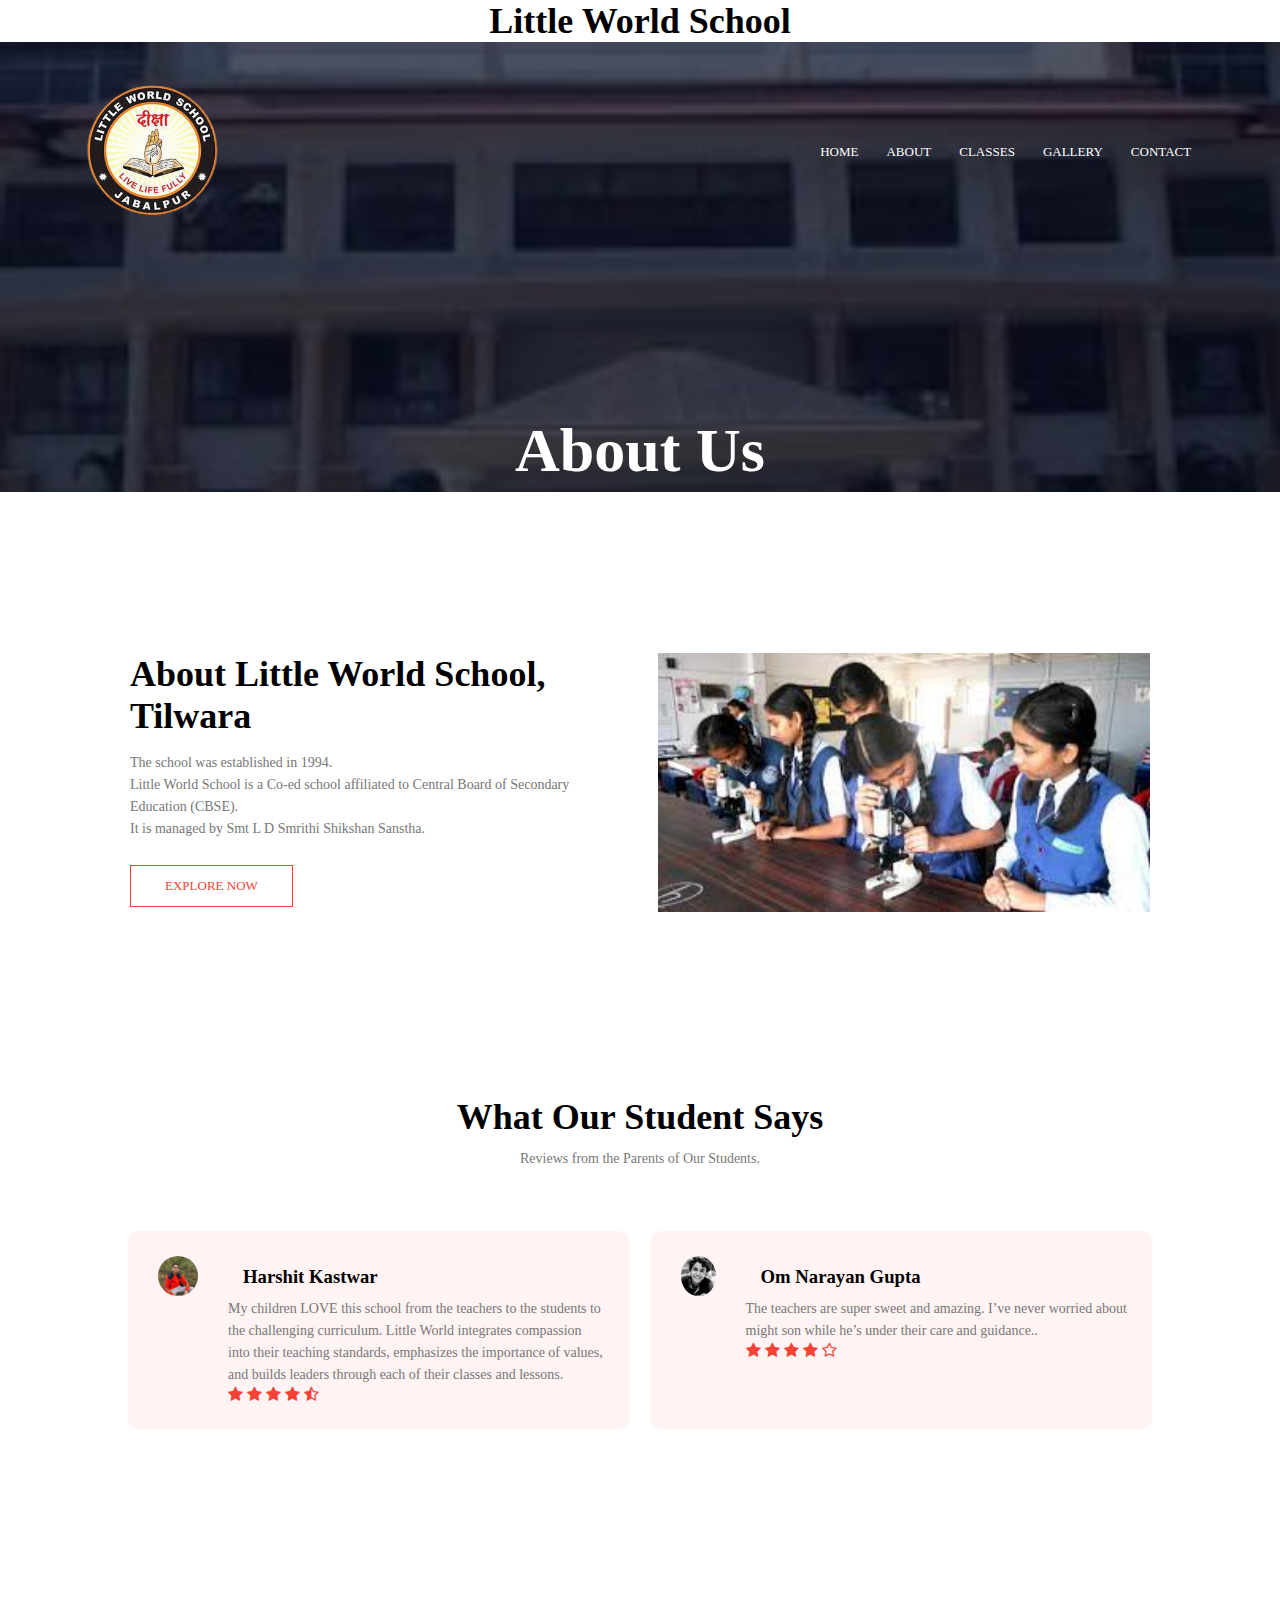
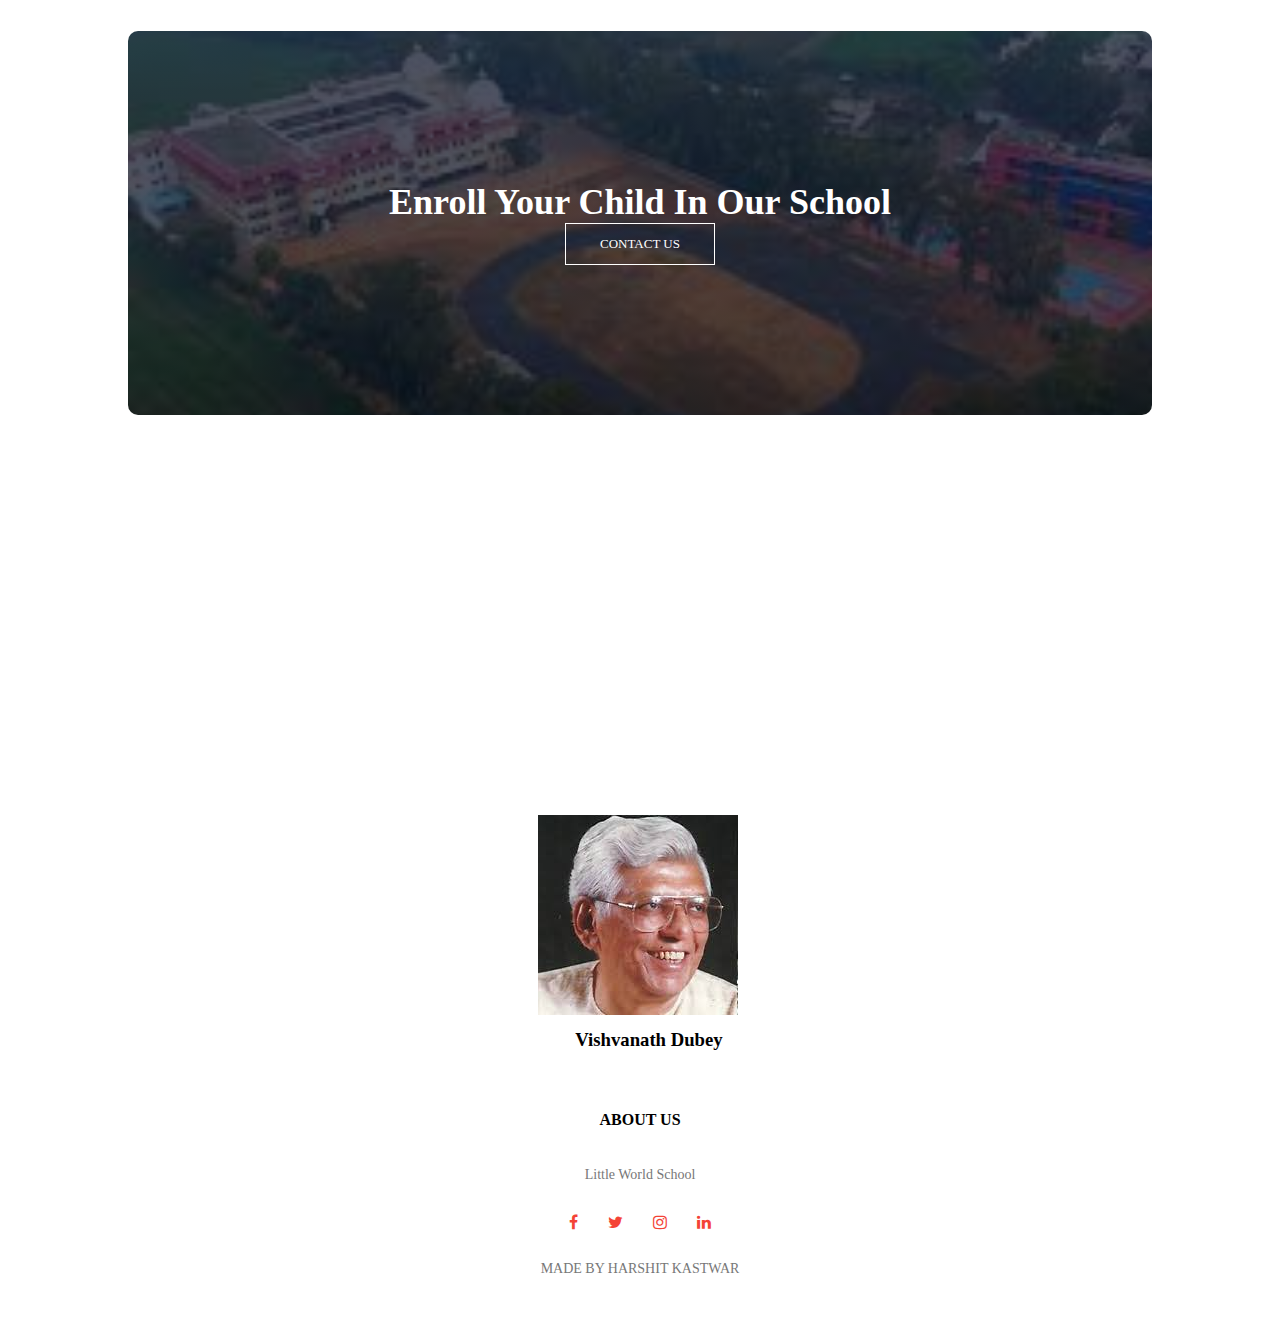
<file: about.html>
<!DOCTYPE html>
<html>
    <head>
        <meta name="viewport" content="with=device-width, initial-scale=1.0"
        <title><h1><center>Little World School</center></h1></title>
        <link rel="stylesheet" href="style.css">
<link rel="stylesheet" href="https://stackpath.bootstrapcdn.com/font-awesome/4.7.0/css/font-awesome.min.css">

    </head>
    <body>
        <section class="sub-header">
        <nav>
	<a href="index.html"><img src="images/logo.png"></a>
	<div class="nav-links" id="navLinks">
		<i class="fa fa-times" onclick="hidemenu()"></i>
	     <ul>
		<li><a href="index.html">HOME</a></li>
		<li><a href="about.html">ABOUT</a></li>
		<li><a href="classes.html">CLASSES</a></li>
		<li><a href="gallery.html">GALLERY</a></li>
		<li><a href="contact.html">CONTACT</a></li>
		</ul>
	       </div>
		   <i class="fa fa-bars" onclick="showmenu()"></i>
	</nav>
</section>
<div class="text-box">
    <h1>About Us</h1>
    
    </div>

<section class="about-us">
    <div class="row">
        <div class="about-col">
            <h1>About Little World School, Tilwara</h1>
        <p>The school was established in 1994.<br>
            Little World School is a Co-ed school affiliated to Central Board of Secondary Education (CBSE).<br>            
            It is managed by Smt L D Smrithi Shikshan Sanstha.</p>
            <a href="contact.html" class="hero-btn red-btn" >EXPLORE NOW</a>
        </div>
        <div class="about-col">
            <img src="images/about.jpg">
        </div>
    </div>

</section>



<section class="testimonials">
	<h1>What Our Student Says</h1>
	<p>Reviews from the Parents of Our Students.</p>

	<div class="row">
		<div class="testimonial-col">
			<img src="images/user1.png">
			<div>
				<h3>Harshit Kastwar</h3>
				<p>My children LOVE this school from the teachers to the students to the 
					challenging curriculum. Little World integrates compassion into their teaching 
					standards, emphasizes the importance of values, and builds leaders through 
					each of their classes and lessons.
				</p>
				<i class="fa fa-star"></i>
				<i class="fa fa-star"></i>
				<i class="fa fa-star"></i>
				<i class="fa fa-star"></i>
				<i class="fa fa-star-half-o"></i>

			</div>
		</div>
		<div class="testimonial-col">
			<img src="images/user2.png">
			<div>
				<h3>Om Narayan Gupta</h3>
				<p>The teachers are super sweet and amazing. 
					I’ve never worried about might son while he’s under their care and guidance..
				</p>
				<i class="fa fa-star"></i>
				<i class="fa fa-star"></i>
				<i class="fa fa-star"></i>
				<i class="fa fa-star"></i>
				<i class="fa fa-star-o"></i>

			</div>
		</div>
	</div>

</section>
<section class="cta">
	<h1>Enroll Your Child In Our School</h1>
	<a href="contact.html" class="hero-btn">CONTACT US</a>
</section>

<section class="sir">
    <img src="images/sir.png">
    <h3>Vishvanath Dubey</h3>
</section>

<section class="footer">
	<h4>ABOUT US</h4>
	<p>Little World School</p>
	<div class="icons">
		<a href="https://www.facebook.com"><i class="fa fa-facebook"></i></a>
		<a href="https://www.twitter.com"><i class="fa fa-twitter"></i></a>
		<a href="https://www.instagram.com"><i class="fa fa-instagram"></i></a>
		<a href="https://www.linkedin.com"><i class="fa fa-linkedin"></i></a>
	</div>
	<p>MADE BY HARSHIT KASTWAR</p>
</section>
</body>
</html>
</file>
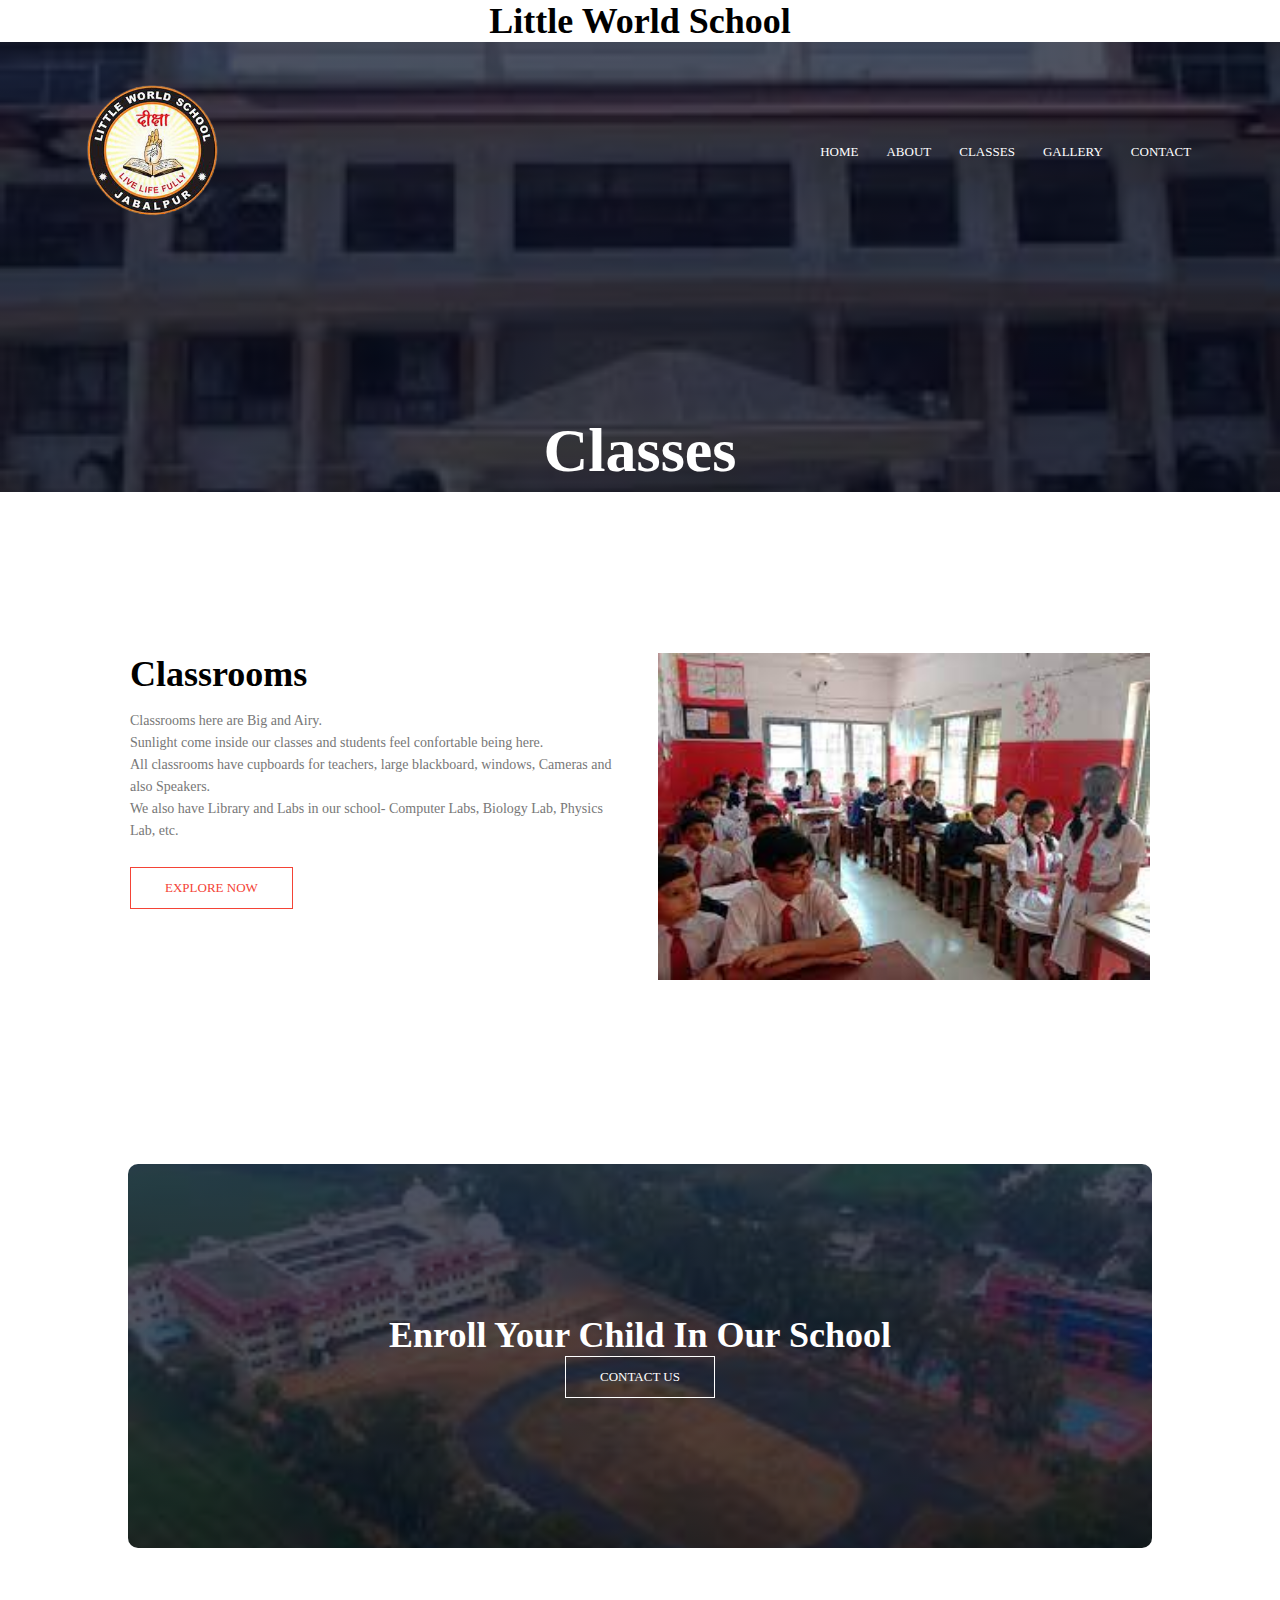
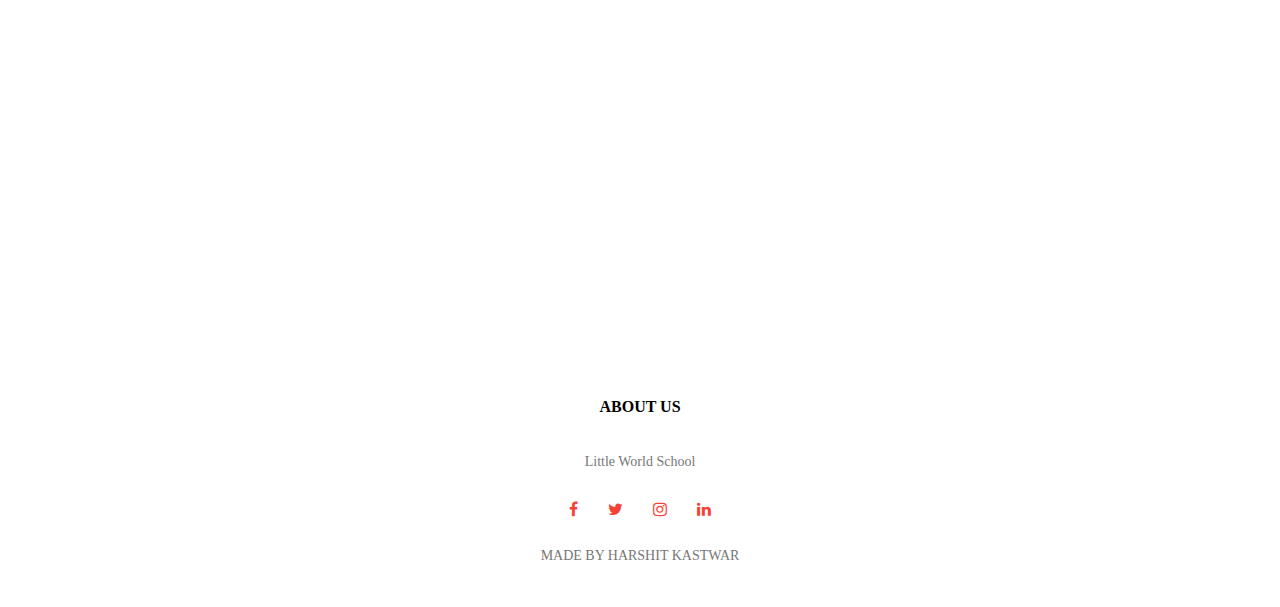
<file: classes.html>
<!DOCTYPE html>
<html>
    <head>
        <meta name="viewport" content="with=device-width, initial-scale=1.0"
        <title><h1><center>Little World School</center></h1></title>
        <link rel="stylesheet" href="style.css">
<link rel="stylesheet" href="https://stackpath.bootstrapcdn.com/font-awesome/4.7.0/css/font-awesome.min.css">

    </head>
    <body>
        <section class="sub-header">
        <nav>
	<a href="index.html"><img src="images/logo.png"></a>
	<div class="nav-links" id="navLinks">
		<i class="fa fa-times" onclick="hidemenu()"></i>
	     <ul>
		<li><a href="index.html">HOME</a></li>
		<li><a href="about.html">ABOUT</a></li>
		<li><a href="classes.html">CLASSES</a></li>
		<li><a href="gallery.html">GALLERY</a></li>
		<li><a href="contact.html">CONTACT</a></li>
		</ul>
	       </div>
		   <i class="fa fa-bars" onclick="showmenu()"></i>
	</nav>
</section>
<div class="text-box">
    <h1>Classes</h1>
    
    </div>

<section class="about-us">
    <div class="row">
        <div class="about-col">
            <h1>Classrooms</h1>
        <p>Classrooms here are Big and Airy.<br>
		Sunlight come inside our classes and students feel confortable being here.<br>
		All classrooms have cupboards for teachers, large blackboard, windows, Cameras and also Speakers.<br>
		We also have Library and Labs in our school- Computer Labs, Biology Lab, Physics Lab, etc.</p>
            <a href="contact.html" class="hero-btn red-btn" >EXPLORE NOW</a>
        </div>
        <div class="about-col">
            <img src="images/class.jpg">
        </div>
    </div>

</section>


<section class="cta">
	<h1>Enroll Your Child In Our School</h1>
	<a href="contact.html" class="hero-btn">CONTACT US</a>
</section>


<section class="footer">
	<h4>ABOUT US</h4>
	<p>Little World School</p>
	<div class="icons">
		<a href="https://www.facebook.com"><i class="fa fa-facebook"></i></a>
		<a href="https://www.twitter.com"><i class="fa fa-twitter"></i></a>
		<a href="https://www.instagram.com"><i class="fa fa-instagram"></i></a>
		<a href="https://www.linkedin.com"><i class="fa fa-linkedin"></i></a>
	</div>
	<p>MADE BY HARSHIT KASTWAR</p>
</section>
</body>
</html>
</file>
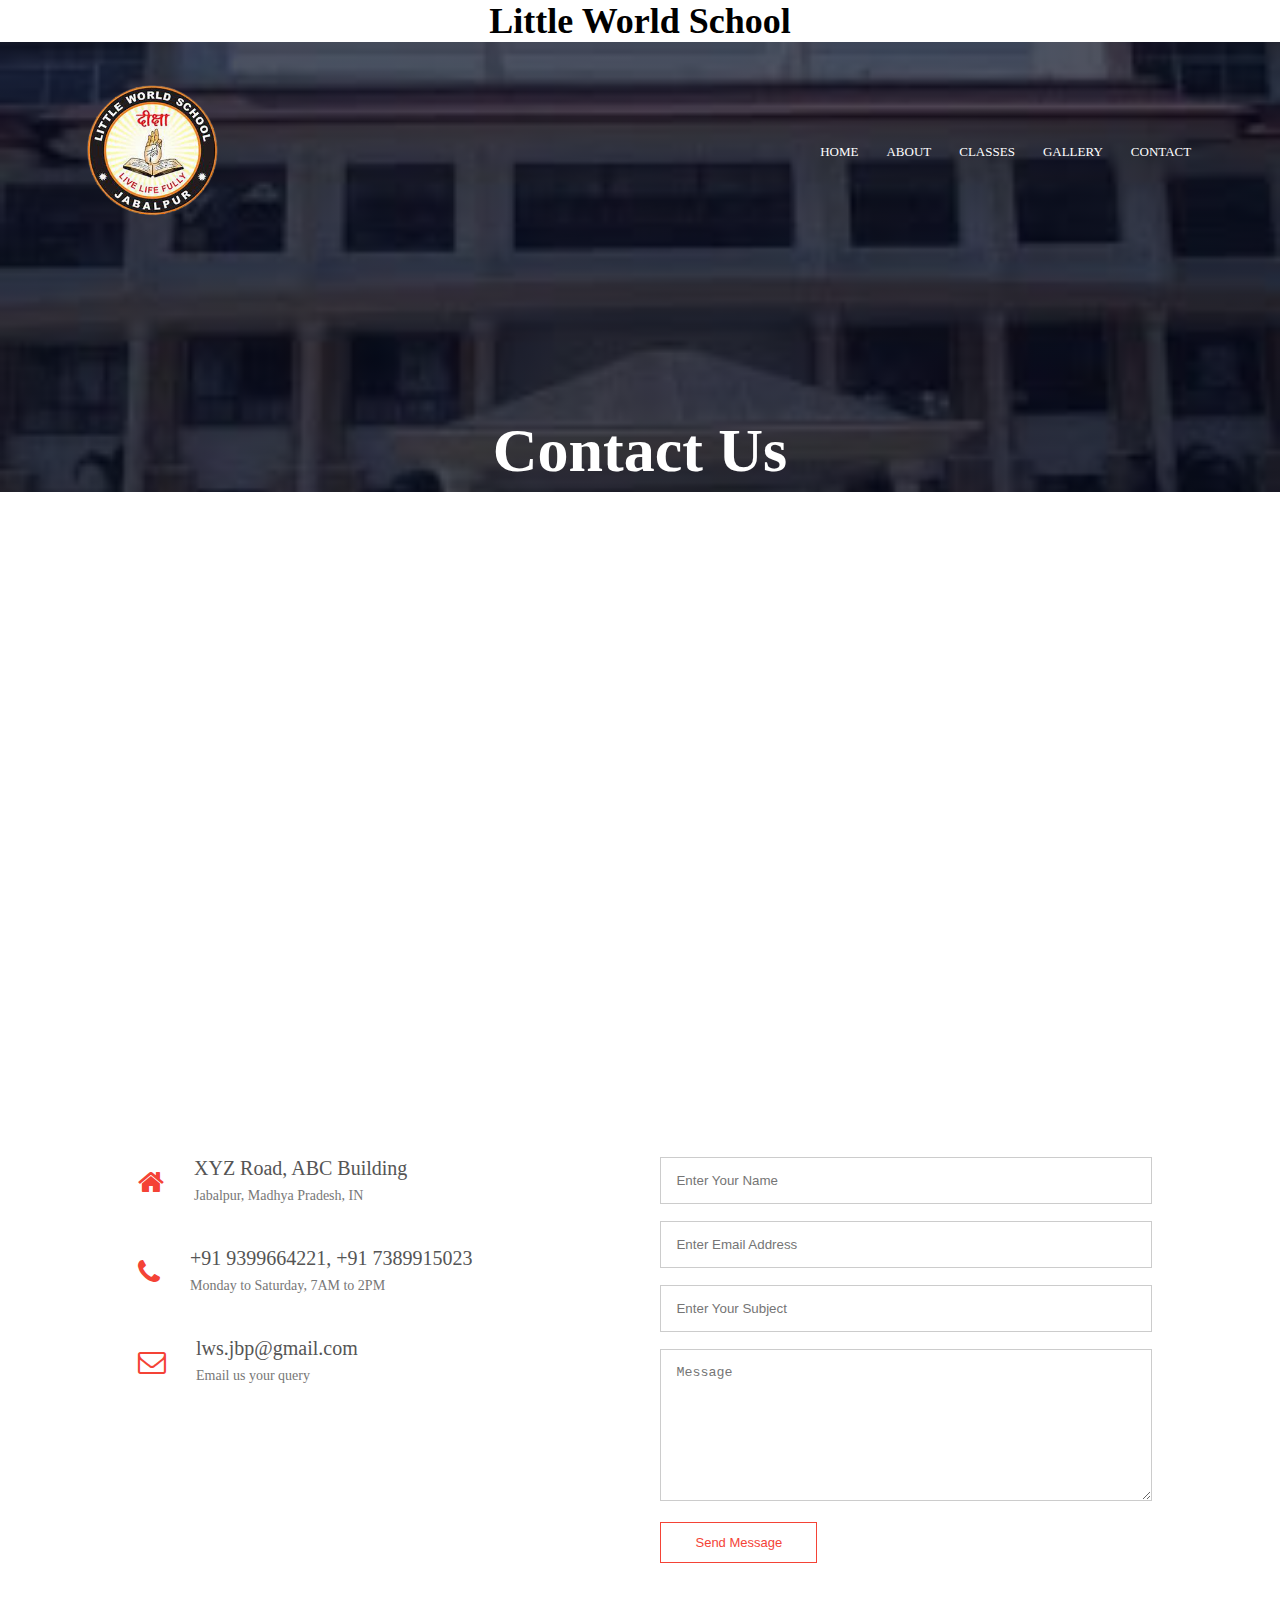
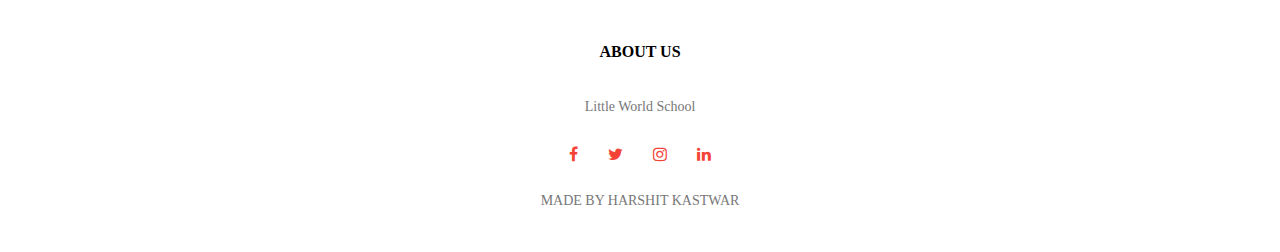
<file: contact.html>
<!DOCTYPE html>
<html>
    <head>
        <meta name="viewport" content="with=device-width, initial-scale=1.0"
        <title><h1><center>Little World School</center></h1></title>
        <link rel="stylesheet" href="style.css">
<link rel="stylesheet" href="https://stackpath.bootstrapcdn.com/font-awesome/4.7.0/css/font-awesome.min.css">

    </head>
    <body>
        <section class="sub-header">
        <nav>
	<a href="index.html"><img src="images/logo.png"></a>
	<div class="nav-links" id="navLinks">
		<i class="fa fa-times" onclick="hidemenu()"></i>
	     <ul>
		<li><a href="index.html">HOME</a></li>
		<li><a href="about.html">ABOUT</a></li>
		<li><a href="classes.html">CLASSES</a></li>
		<li><a href="gallery.html">GALLERY</a></li>
		<li><a href="contact.html">CONTACT</a></li>
		</ul>
	       </div>
		   <i class="fa fa-bars" onclick="showmenu()"></i>
	</nav>
</section>
<div class="text-box">
    <h1>Contact Us</h1>
    </div>

	<section class="location">

		<iframe src="https://www.google.com/maps/embed?pb=!1m18!1m12!1m3!1d3668.587654598521!2d79.93842268483704!3d23.148742710046072!2m3!1f0!2f0!3f0!3m2!1i1024!2i768!4f13.1!3m3!1m2!1s0x3981ade6b4f4d897%3A0xb1b2912a5c54b1e4!2sLittle%20World%20School!5e0!3m2!1sen!2sin!4v1643195820217!5m2!1sen!2sin" width="600" height="450" style="border:0;" allowfullscreen="" loading="lazy"></iframe>
	</section>

<section class="contact-us">

	<div class="row">
		<div class="contact-col">
			<div>
				<i class="fa fa-home"></i>
				<span>
					<h5>XYZ Road, ABC Building</h5>
					<p>Jabalpur, Madhya Pradesh, IN</p>
				</span>
				</div>
				<div>
				<i class="fa fa-phone"></i>
				<span>
					<h5>+91 9399664221, +91 7389915023</h5>
					<p>Monday to Saturday, 7AM to 2PM</p>
				</span>
			</div>
			<div>
				<i class="fa fa-envelope-o"></i>
				<span>
					<h5>lws.jbp@gmail.com</h5>
					<p>Email us your query</p>
				</span>
			</div>
		</div>
		<div class="contact-col">

			<form action="form-handler.php" method="post">
				<input type="text" name="name" placeholder="Enter Your Name" required>
				<input type="email" name="email" placeholder="Enter Email Address" required>
				<input type="text" name="subject" placeholder="Enter Your Subject" required>
				<textarea rows="8" name="message" placeholder="Message"></textarea>
				<button type="submit" class="hero-btn red-btn">Send Message</button>
			</form>
		</div>
		</div>

</section>



<section class="footer">
	<h4>ABOUT US</h4>
	<p>Little World School</p>
	<div class="icons">
		<a href="https://www.facebook.com"><i class="fa fa-facebook"></i></a>
		<a href="https://www.twitter.com"><i class="fa fa-twitter"></i></a>
		<a href="https://www.instagram.com"><i class="fa fa-instagram"></i></a>
		<a href="https://www.linkedin.com"><i class="fa fa-linkedin"></i></a>
	</div>
	<p>MADE BY HARSHIT KASTWAR</p>
</section>
</body>
</html>
</file>
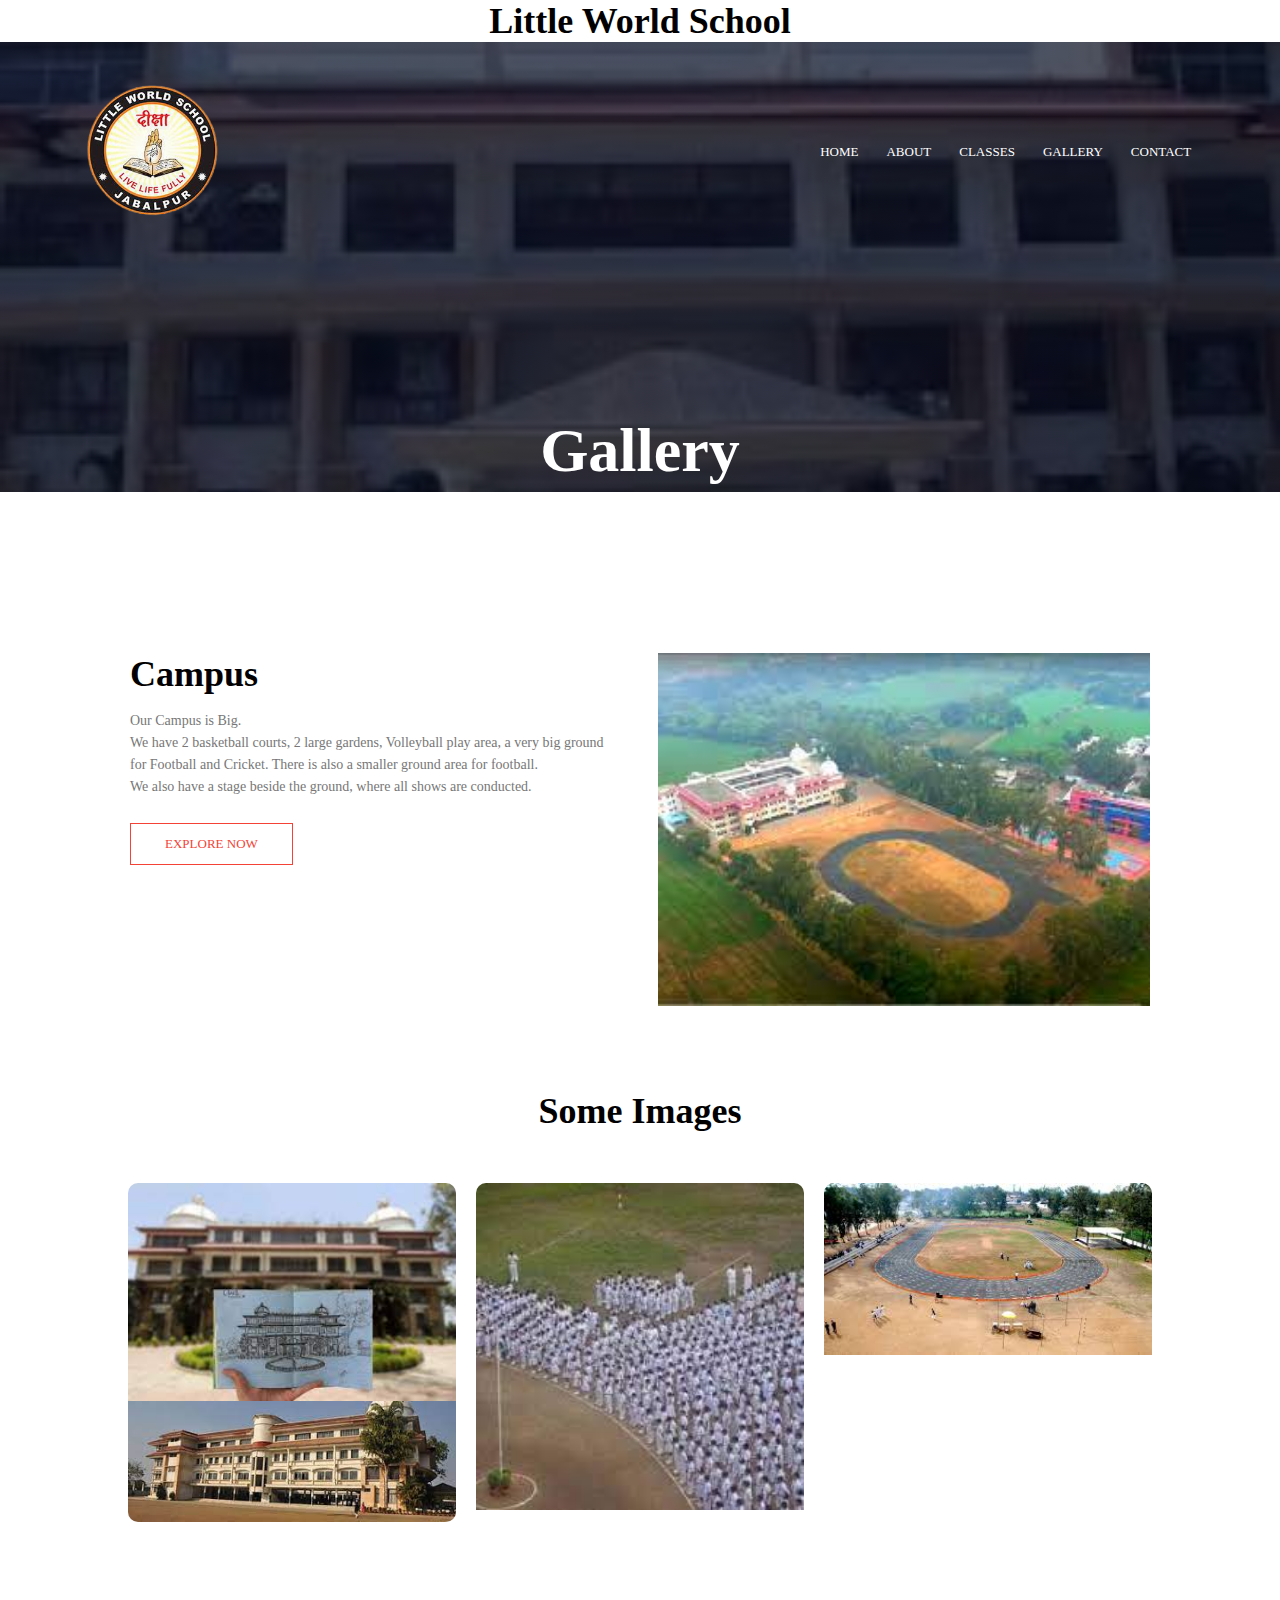
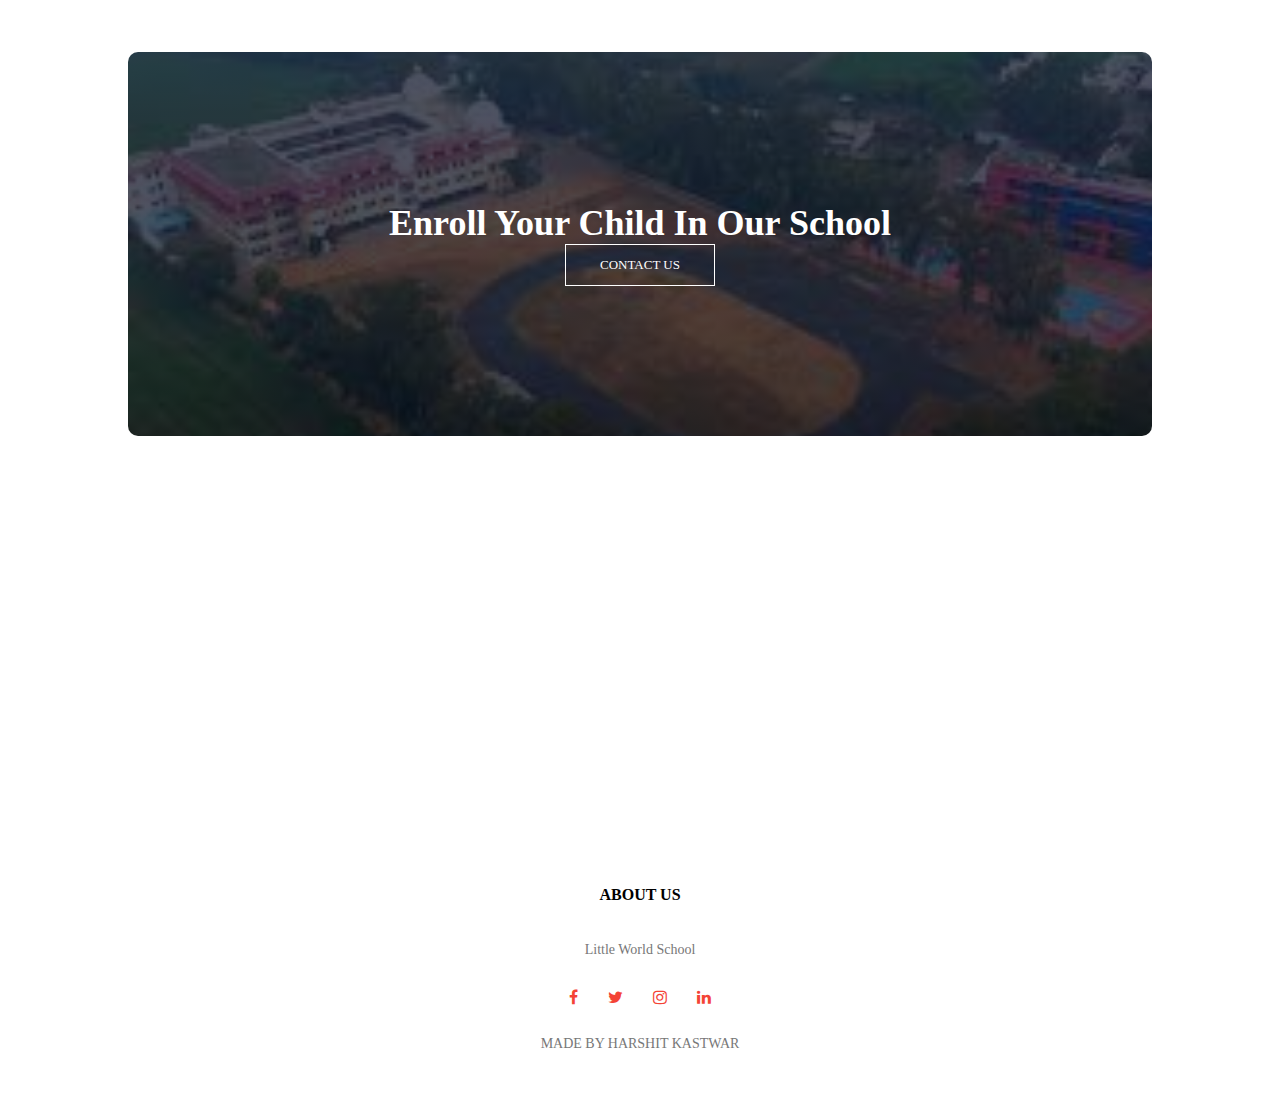
<file: gallery.html>
<!DOCTYPE html>
<html>
    <head>
        <meta name="viewport" content="with=device-width, initial-scale=1.0"
        <title><h1><center>Little World School</center></h1></title>
        <link rel="stylesheet" href="style.css">
<link rel="stylesheet" href="https://stackpath.bootstrapcdn.com/font-awesome/4.7.0/css/font-awesome.min.css">

    </head>
    <body>
        <section class="sub-header">
        <nav>
	<a href="index.html"><img src="images/logo.png"></a>
	<div class="nav-links" id="navLinks">
		<i class="fa fa-times" onclick="hidemenu()"></i>
	     <ul>
		<li><a href="index.html">HOME</a></li>
		<li><a href="about.html">ABOUT</a></li>
		<li><a href="classes.html">CLASSES</a></li>
		<li><a href="gallery.html">GALLERY</a></li>
		<li><a href="contact.html">CONTACT</a></li>
		</ul>
	       </div>
		   <i class="fa fa-bars" onclick="showmenu()"></i>
	</nav>
</section>
<div class="text-box">
    <h1>Gallery</h1>
    
    </div>

<section class="about-us">
    <div class="row">
        <div class="about-col">
            <h1>Campus</h1>
        <p>Our Campus is Big.<br>
		We have 2 basketball courts, 2 large gardens, Volleyball play area, a very big ground for Football and Cricket. There is also a smaller ground area for football.<br>
	We also have a stage beside the ground, where all shows are conducted.</p>
            <a href="contact.html" class="hero-btn red-btn" >EXPLORE NOW</a>
        </div>
        <div class="about-col">
            <img src="images/banner2.jpg">
        </div>
    </div>

</section>

<section class="campus">
	<h1>Some Images</h1>


<div class="row">
	<div class="campus-col">
			<img src="images/front2.png">
			<img src="images/front.png">
				<div class="layer">
					<h3>Front View</h3>
			</div>
		</div>
		<div class="campus-col">
		<img src="images/ground.png">
		<div class="layer">
		<h3>Ground</h3>
		</div>
	</div>
		<div class="campus-col">
		<img src="images/ground2.png">
		<div class="layer">
		<h3>Ground</h3>
		</div>
	</div>
</div>

</section>

<section class="cta">
	<h1>Enroll Your Child In Our School</h1>
	<a href="contact.html" class="hero-btn">CONTACT US</a>
</section>


<section class="footer">
	<h4>ABOUT US</h4>
	<p>Little World School</p>
	<div class="icons">
		<a href="https://www.facebook.com"><i class="fa fa-facebook"></i></a>
		<a href="https://www.twitter.com"><i class="fa fa-twitter"></i></a>
		<a href="https://www.instagram.com"><i class="fa fa-instagram"></i></a>
		<a href="https://www.linkedin.com"><i class="fa fa-linkedin"></i></a>
	</div>
	<p>MADE BY HARSHIT KASTWAR</p>
</section>
</body>
</html>
</file>
<file: style.css>
*{
    margin: 0;
    padding: 0;  
}
.header{
    
    min-height: 100vh;
    width: 100%;
    background-image: linear-gradient(rgba(4,9,30,0.7),rgba(4,9,30,0.7)),url(images/banner.png);
    background-position: center;
    background-size: cover;
    position: relative;
}
nav{
       display: flex;
       padding: 2% 6%;
       justify-content: space-between;
align-items: center;
}
nav img{
width: 150px;
}
.nav-links{
flex: 1;
text-align: right;
}
.nav-links ul li{
list-style: none;
display: inline-block;
padding: 8px 12px;
position: relative;
}
.nav-links ul li a{
color: #fff;
text-decoration: none;
font-size: 13px;
}
.nav-links ul li::after{
content: "";
width: 0%;
height: 2px;
background: #f44336;
display: block;
margin: auto;
transition: 0.5s;
}
.nav-links ul li:hover::after{
width: 100%

}
.text-box{
width: 90%;
color: #fff;
position: absolute;
top: 50%;
left: 50%;
transform: translate(-50%,-50%);
text-align: center;
}
.text-box h1{
font-size: 62px
}
.text-box p{
margin: 10px 0 4-px;
font-size: 14px;
color: #fff;
}
.hero-btn{
display: inline-block;
text-decoration: none;
color: #fff;
border: 1px solid #fff;
padding: 12px 34px;
font-size: 13px;
background: transparent;
position: relative;
cursor: pointer;
}
.hero-btn:hover{
border: 1px solid #f44336;
background: #f44336;
transition: 1s;
}

nav .fa{
    display: none;
}
@media(max-width: 700px){
.text-box h1{
font-size: 20px
}
.nav-links ul li{
	display: block;
}
.nav-links{
position: fixed;
background: #f44336;
height: 100vh;
width: 200px;
top: 0;
right: -200px;
text-align: left;
z-index: 2;
transition: 1s;
}
nav .fa{
display: block;
color: #fff;
margin: 10px;
font-size: 22px;
cursor: pointer;
}
.nav-links ul{
padding: 30px;
}
}

.course{
width: 80%;
margin: auto;
text-align: center;
padding-top: 100px;
}
h1{
    font-size: 36px;
    font-weight: 600;
}

p{
    color: #777;
    font-size: 14px;
    font-weight: 300;
    line-height: 22px;
    padding: 10px;
}

.row{
    margin-top: 5%;
    display: flex;
    justify-content: space-between;
}

.course-col{
    flex-basis: 31%;
    background: #fff3f3;
    border-radius: 10px;
    margin-bottom: 5%;
    padding: 10% 12px;
    box-sizing: border-box;
}
h3{
    text-align: center;
    font-weight: 600;
    margin: 10px;
}
.course-col:hover{
    box-shadow: 0 0 20px 0px rgba(0,0,0,0.2);
}
@media(max-width: 700px){
    .row{
        flex-direction: column;
    }
}

.campus{
    width: 80%;
    margin: auto;
    text-align: center;
    padding: top 50px;
}
.campus-col{
    flex-basis: 32%;
    border-radius: 10px;
    margin-bottom: 30px;
    position: relative;
    overflow: hidden;
}
.campus-col img{
    width: 100%;
    display: block;
}
.layer{
    background: transparent;
    height: 100%;
    width: 100%;
    position: absolute;
    top: 0;
    left: 0;
    transition: 0.5s;
}
.layer:hover{
    background: rgba(226,0,0,0.7);
}
.layer h3{
    width: 100%;
    font-weight: 500;
    color: #fff;
    font-size: 26px;
    bottom: 80%;
    left: 50%;
    transform: translateX(-50%);
    position: absolute;
    opacity: 0;
    transition: 0.5s;
}
.layer:hover h3{
    bottom: 49%;
    opacity: 1;
}
.facilities{
    width: 80%;
    margin: auto;
    text-align: center;
    padding-top: 100px;
}
.facilities-col{
    flex-basis: 31%;
    border-radius: 10px;
    margin-bottom: 5%;
    text-align: left;
}
facilities-col img{
    width: 100%;
    border-radius: 10px;
}
facilities-col p{
    padding: 0;
}
facilities-col h3{
    margin-top: 16px;
    margin-bottom: 15px;
    text-align: left;
}
.testimonials{
    width: 80%;
    margin: auto;
    padding-top: 100px;
    text-align: center;
}
.testimonial-col{
    flex-basis: 44%;
    border-radius: 10px;
    margin-bottom: 10%;
    text-align: left;
    background: #fff3f3;
    padding: 25px;
    cursor: pointer;
    display: flex;
}
.testimonial-col img{
    height: 40px;
    margin-left: 5px;
    margin-right: 30px;
    border-radius: 50%;
}
.testimonial-col p{
    padding: 0;
}
.testimonial-col h3{
    margin-left: 15px;
    text-align: left;
}
.testimonial-col .fa{
    color: #f44336;
}
@media(max-width: 700px) {
    .testimonial-col img{
        margin-left: 0px;
        margin-right: 15px;
    }
}
.cta{
    margin: 100px auto;
    width: 80%;
    background-image: linear-gradient(rgba(4,9,30,0.7),rgba(4,9,30,0.7)),url(images/banner2.jpg);
    background-position: center;
    background-size: cover;
    border-radius: 10px;
    text-align: center;
    padding: 150px 0;
}
.cta{
    color: #fff;
    margin-bottom: 400px;
    padding: 100;
}
@media(max-width: 700px){
    .cta ht{
        font-size: 24px;
    }
}
.footer{
    width: 100%;
    text-align: center;
    padding: 30px 0;
}

.footer h4{
    margin-bottom: 25px;
    margin-top: 20px;
    font-weight: 600;
}
.icons .fa{
    color: #f44336;
    margin: 0 13px;
    cursor: pointer;
    padding: 18px 0;
}
.sub-header{
    height: 50vh;
    width: 100%;
    background-image: linear-gradient(rgba(4,9,30,0.7),rgba(4,9,30,0.7)),url(images/background.jpg);
    background-position: center;
    background-size: cover;
    text-align: center;
    color: #fff;
}
.sir{
    padding-left: 42%;
}
.sir h3{
    padding-right: 70%;
}
.about-us{
    width: 80%;
    margin: auto;
    padding-top: 80px;
    padding-bottom: 50px;
}
.about-col{
    flex-basis: 48%;
    padding: 30px 2px;
}
.about-col img{
    width: 100%;
}
.about-col h1{
    padding-top: 0;
}
.about-col p{
    padding: 15px 0 25px;
}
.red-btn{
    border: 1px solid #f44336;
    background: transparent;
    color: #f44336;
}
.red-btn:hover{
    color: #fff;
}
.location{
    width: 80%;
    margin: auto;
    padding: 80px 0;
}
.location iframe{
    width: 100%;
}
.contact-us{
    width: 80%;
    margin: auto;
}
.contact-col{
    flex-basis: 48%;
    margin-bottom: 30px;
}
.contact-col div{
    display: flex;
    align-items: center;
    margin-bottom: 40px;
}
.contact-col div .fa{
    font-size: 28px;
    color: #f44336;
    margin: 10px;
    margin-right: 30px;
}
.contact-col div p{
    padding: 0;
}
.contact-col div h5{
    font-size: 20px;
    margin-bottom: 5px;
    color: #555;
    font-weight: 400;
}
.contact-col input, .contact-col textarea{
    width: 100%;
    padding: 15px;
    margin-bottom: 17px;
    outline: none;
    border: 1px solid #ccc;
    box-sizing: border-box;
}
</file>
